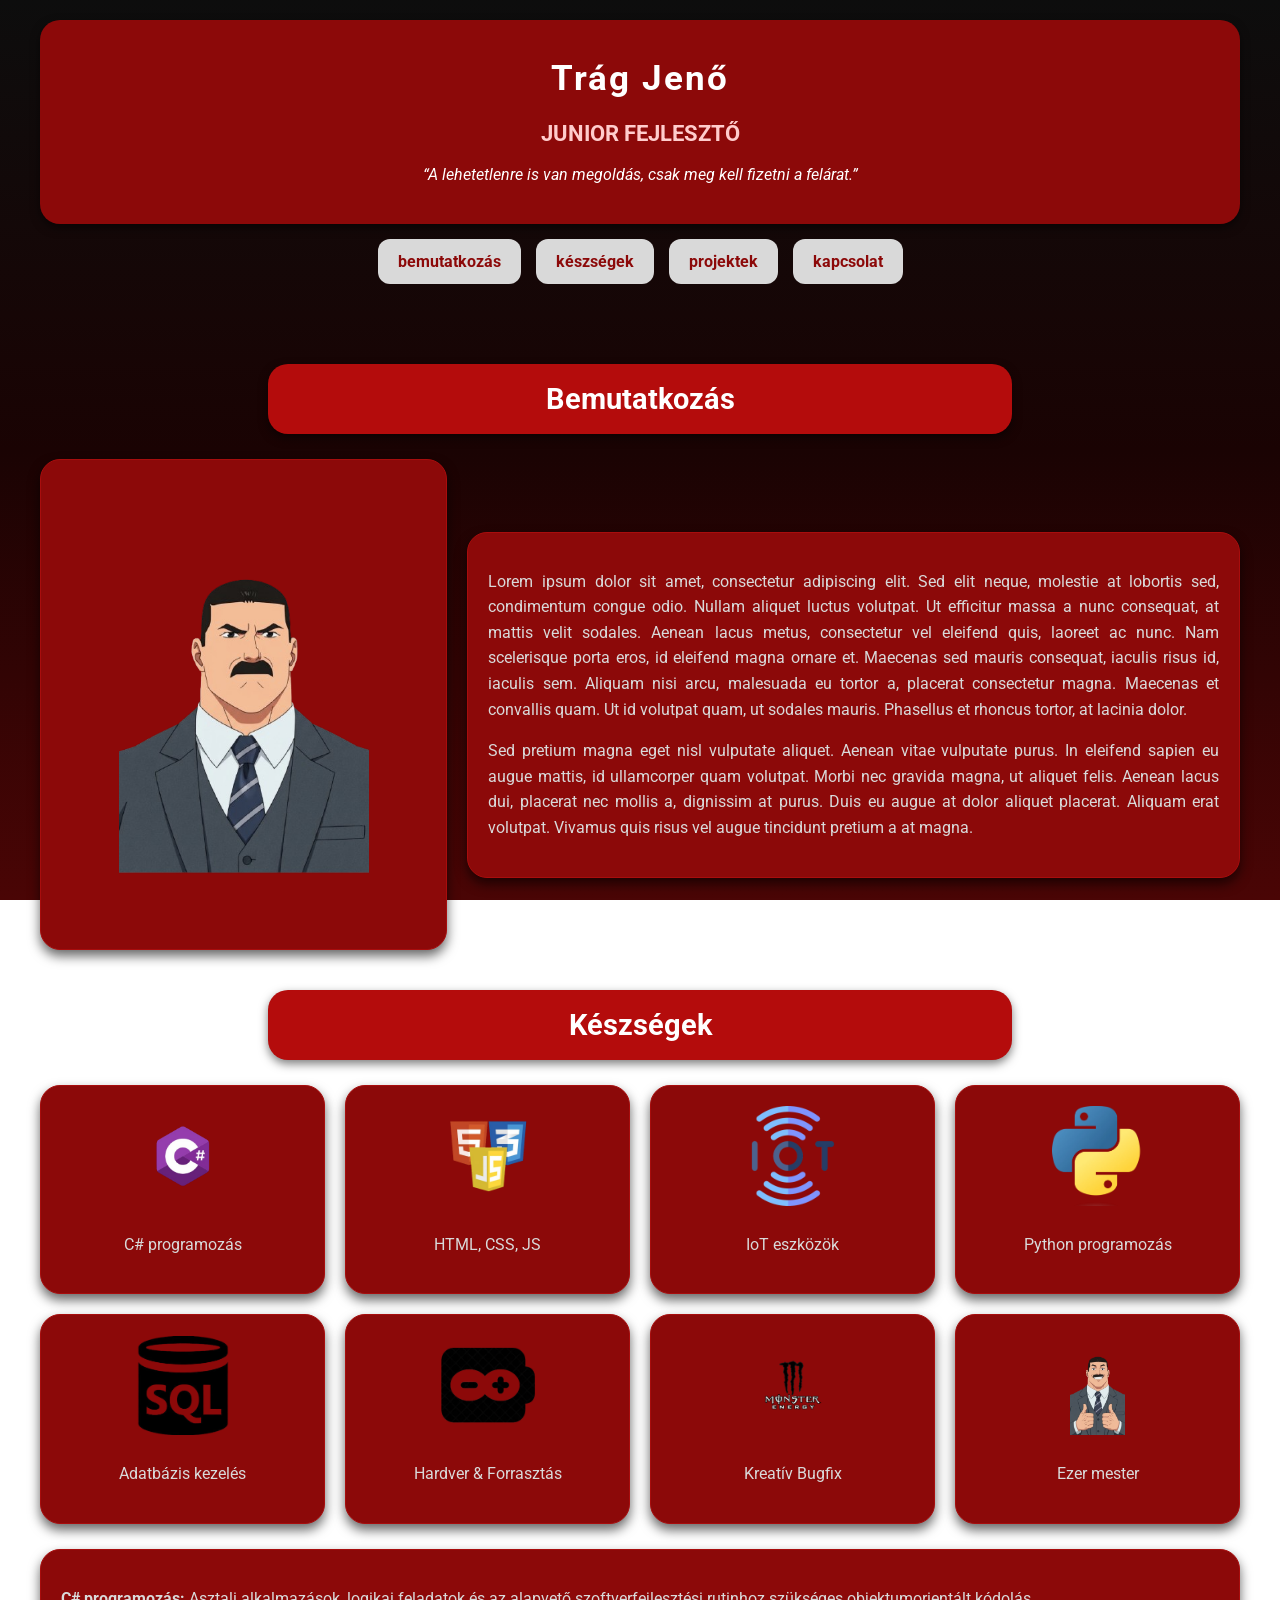
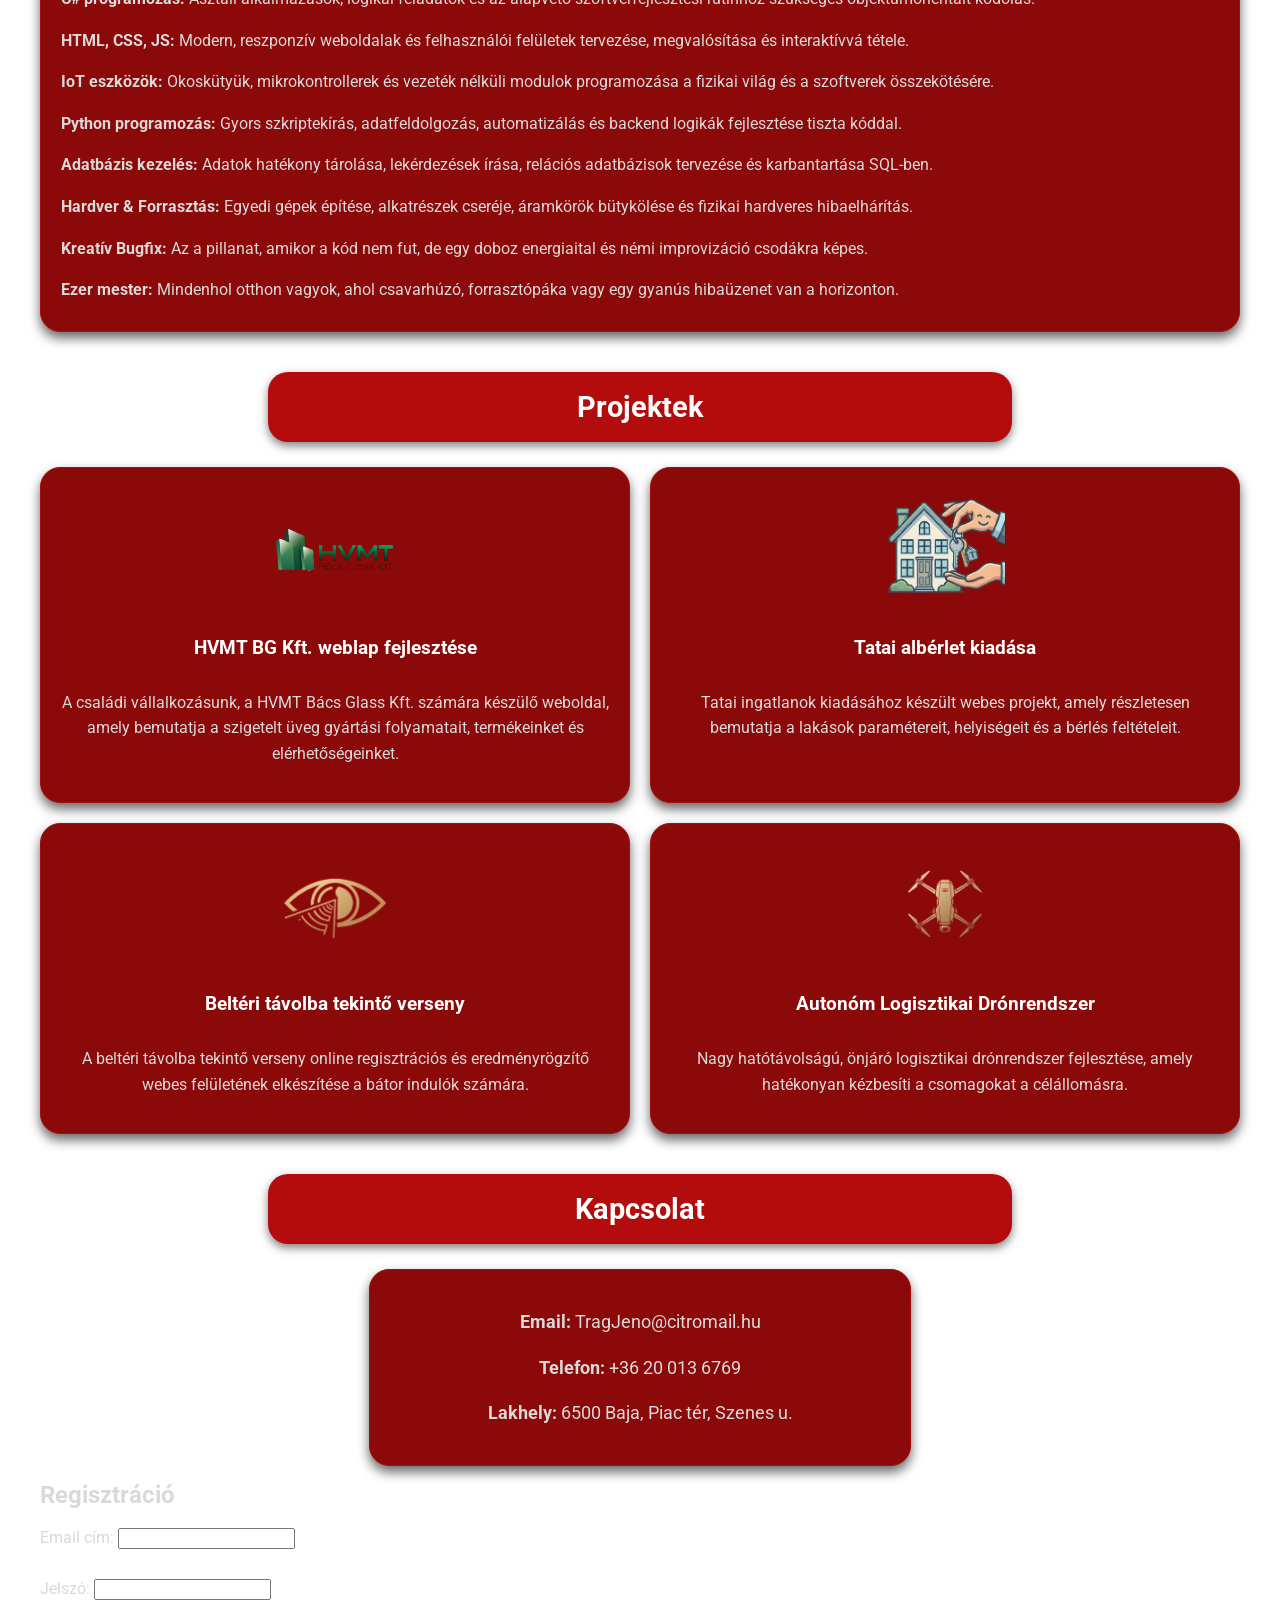
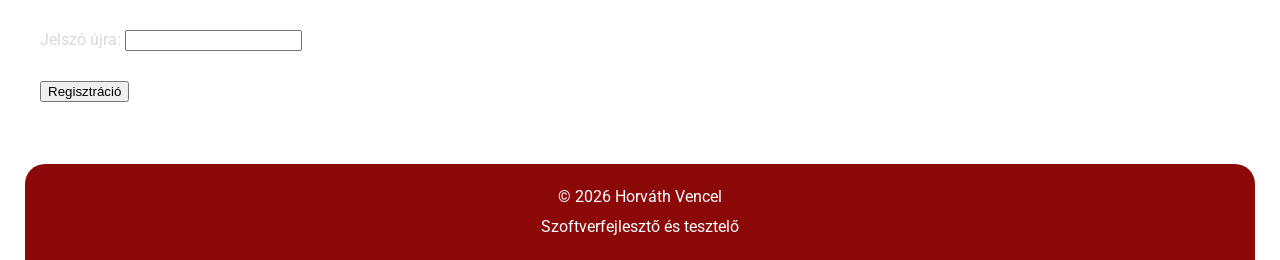
<file: index.html>
<!DOCTYPE html>
<html lang="hu">

<head>
    <meta charset="UTF-8">
    <meta name="viewport" content="width=device-width, initial-scale=1.0">
    <title>Portfólió - Trág Jenő</title>
    <!-- Google Fonts betűtípus a pluszpontért -->
    <link rel="preconnect" href="https://fonts.googleapis.com">
    <link rel="preconnect" href="https://fonts.gstatic.com" crossorigin>
    <link href="https://fonts.googleapis.com/css2?family=Roboto:wght@400;700&display=swap" rel="stylesheet">
    <link rel="stylesheet" href="css/style.css">
</head>

<body>

    <!-- FEJLÉC ÉS NAVIGÁCIÓ -->
    <header>
        <div class="header-box">
            <h1>Trág Jenő</h1>
            <h2>JUNIOR FEJLESZTŐ</h2>
            <p class="motto">“A lehetetlenre is van megoldás, csak meg kell fizetni a felárat.”</p>
        </div>
        <nav>
            <a href="#bemutatkozas">bemutatkozás</a>
            <a href="#keszsegek">készségek</a>
            <a href="#projektek">projektek</a>
            <a href="#kapcsolat">kapcsolat</a>
        </nav>
    </header>

    <main>
        <!-- BEMUTATKOZÁS SZEKCIÓ -->
        <section id="bemutatkozas">
            <h2 class="section-title">Bemutatkozás</h2>
            <div class="container bemutatkozas-container">
                <div class="card img-card">
                    <img src="img/jeno.png" alt="Trág Jenő portréja">
                </div>
                <div class="card text-card">
                    <p>Lorem ipsum dolor sit amet, consectetur adipiscing elit. Sed elit neque, molestie at
                    lobortis sed, condimentum congue odio. Nullam aliquet luctus volutpat. Ut efficitur massa a nunc
                    consequat, at mattis velit sodales. Aenean lacus metus, consectetur vel eleifend quis, laoreet ac
                    nunc. Nam scelerisque porta eros, id eleifend magna ornare et. Maecenas sed mauris consequat,
                    iaculis risus id, iaculis sem. Aliquam nisi arcu, malesuada eu tortor a, placerat consectetur magna.
                    Maecenas et convallis quam. Ut id volutpat quam, ut sodales mauris. Phasellus et rhoncus tortor, at
                    lacinia dolor.</p>
                    <p>Sed pretium magna eget nisl vulputate aliquet. Aenean vitae vulputate purus. In eleifend sapien eu
                    augue mattis, id ullamcorper quam volutpat. Morbi nec gravida magna, ut aliquet felis. Aenean lacus
                    dui, placerat nec mollis a, dignissim at purus. Duis eu augue at dolor aliquet placerat. Aliquam
                    erat volutpat. Vivamus quis risus vel augue tincidunt pretium a at magna.</p>
                </div>
            </div>
        </section>

        <!-- KÉSZSÉGEK SZEKCIÓ -->
        <section id="keszsegek">
            <h2 class="section-title">Készségek</h2>
            <div class="skills-grid">
                <div class="card skill-card">
                    <img src="img/c.png" alt="C# ikon">
                    <p>C# programozás</p>
                </div>
                <div class="card skill-card">
                    <img src="img/htmlcssjs.png" alt="HTML CSS JS ikon">
                    <p>HTML, CSS, JS</p>
                </div>
                <div class="card skill-card">
                    <img src="img/iot.png" alt="IoT ikon">
                    <p>IoT eszközök</p>
                </div>
                <div class="card skill-card">
                    <img src="img/python.webp" alt="Python ikon">
                    <p>Python programozás</p>
                </div>
                <div class="card skill-card">
                    <img src="img/sql.png" alt="SQL ikon">
                    <p>Adatbázis kezelés</p>
                </div>
                <div class="card skill-card">
                    <img src="img/mkoontroller.png" alt="Hardver ikon">
                    <p>Hardver & Forrasztás</p>
                </div>
                <div class="card skill-card">
                    <img src="img/monster.webp" alt="Bugfix ikon">
                    <p>Kreatív Bugfix</p>
                </div>
                <div class="card skill-card">
                    <img src="img/jeno2.png" alt="Ezer mester ikon">
                    <p>Ezer mester</p>
                </div>
            </div>

            <!-- Készségek részletes leírása -->
            <div class="card skills-description">
                <p><strong>C# programozás:</strong> Asztali alkalmazások, logikai feladatok és az alapvető szoftverfejlesztési rutinhoz szükséges objektumorientált kódolás.</p>
                <p><strong>HTML, CSS, JS:</strong> Modern, reszponzív weboldalak és felhasználói felületek tervezése, megvalósítása és interaktívvá tétele.</p>
                <p><strong>IoT eszközök:</strong> Okoskütyük, mikrokontrollerek és vezeték nélküli modulok programozása a fizikai világ és a szoftverek összekötésére.</p>
                <p><strong>Python programozás:</strong> Gyors szkriptekírás, adatfeldolgozás, automatizálás és backend logikák fejlesztése tiszta kóddal.</p>
                <p><strong>Adatbázis kezelés:</strong> Adatok hatékony tárolása, lekérdezések írása, relációs adatbázisok tervezése és karbantartása SQL-ben.</p>
                <p><strong>Hardver & Forrasztás:</strong> Egyedi gépek építése, alkatrészek cseréje, áramkörök bütykölése és fizikai hardveres hibaelhárítás.</p>
                <p><strong>Kreatív Bugfix:</strong> Az a pillanat, amikor a kód nem fut, de egy doboz energiaital és némi improvizáció csodákra képes.</p>
                <p><strong>Ezer mester:</strong> Mindenhol otthon vagyok, ahol csavarhúzó, forrasztópáka vagy egy gyanús hibaüzenet van a horizonton.</p>
            </div>
        </section>

        <!-- PROJEKTEK SZEKCIÓ -->
        <section id="projektek">
            <h2 class="section-title">Projektek</h2>
            <div class="projects-grid">
                <div class="card project-card">
                    <img src="img/logoo.png" alt="HVMTBG logója">
                    <h3>HVMT BG Kft. weblap fejlesztése</h3>
                    <p>A családi vállalkozásunk, a HVMT Bács Glass Kft. számára készülő weboldal, amely bemutatja a szigetelt üveg gyártási folyamatait, termékeinket és elérhetőségeinket.</p>
                </div>

                <div class="card project-card">
                    <img src="img/tata.png" alt="Tatai albérlet">
                    <h3>Tatai albérlet kiadása</h3>
                    <p>Tatai ingatlanok kiadásához készült webes projekt, amely részletesen bemutatja a lakások paramétereit, helyiségeit és a bérlés feltételeit.</p>
                </div>

                <div class="card project-card">
                    <img src="img/szem.png" alt="Távolba tekintő verseny">
                    <h3>Beltéri távolba tekintő verseny</h3>
                    <p>A beltéri távolba tekintő verseny online regisztrációs és eredményrögzítő webes felületének elkészítése a bátor indulók számára.</p>
                </div>

                <div class="card project-card">
                    <img src="img/dron.png" alt="Logisztikai drón">
                    <h3>Autonóm Logisztikai Drónrendszer</h3>
                    <p>Nagy hatótávolságú, önjáró logisztikai drónrendszer fejlesztése, amely hatékonyan kézbesíti a csomagokat a célállomásra.</p>
                </div>
            </div>
        </section>

        <!-- KAPCSOLAT SZEKCIÓ -->
        <section id="kapcsolat">
            <h2 class="section-title">Kapcsolat</h2>
            <div class="card contact-card">
                <p><strong>Email:</strong> TragJeno@citromail.hu</p>
                <p><strong>Telefon:</strong> +36 20 013 6769</p>
                <p><strong>Lakhely:</strong> 6500 Baja, Piac tér, Szenes u.</p>
            </div>
        </section>
        <h2>Regisztráció</h2>

    <form id="registerForm">

        <label>Email cím:</label>
        <input type="email" id="email">
        <br><br>

        <label>Jelszó:</label>
        <input type="password" id="password">
        <br><br>

        <label>Jelszó újra:</label>
        <input type="password" id="password2">
        <br><br>

        <button type="submit">Regisztráció</button>

    </form>
            
        
    </main>



    <!-- LÁBLÉC -->
    <footer>
        <p>© 2026 Horváth Vencel</p>
        <p>Szoftverfejlesztő és tesztelő</p>
    </footer>
    <script src="main.js"></script>
</body>

</html>
</file>
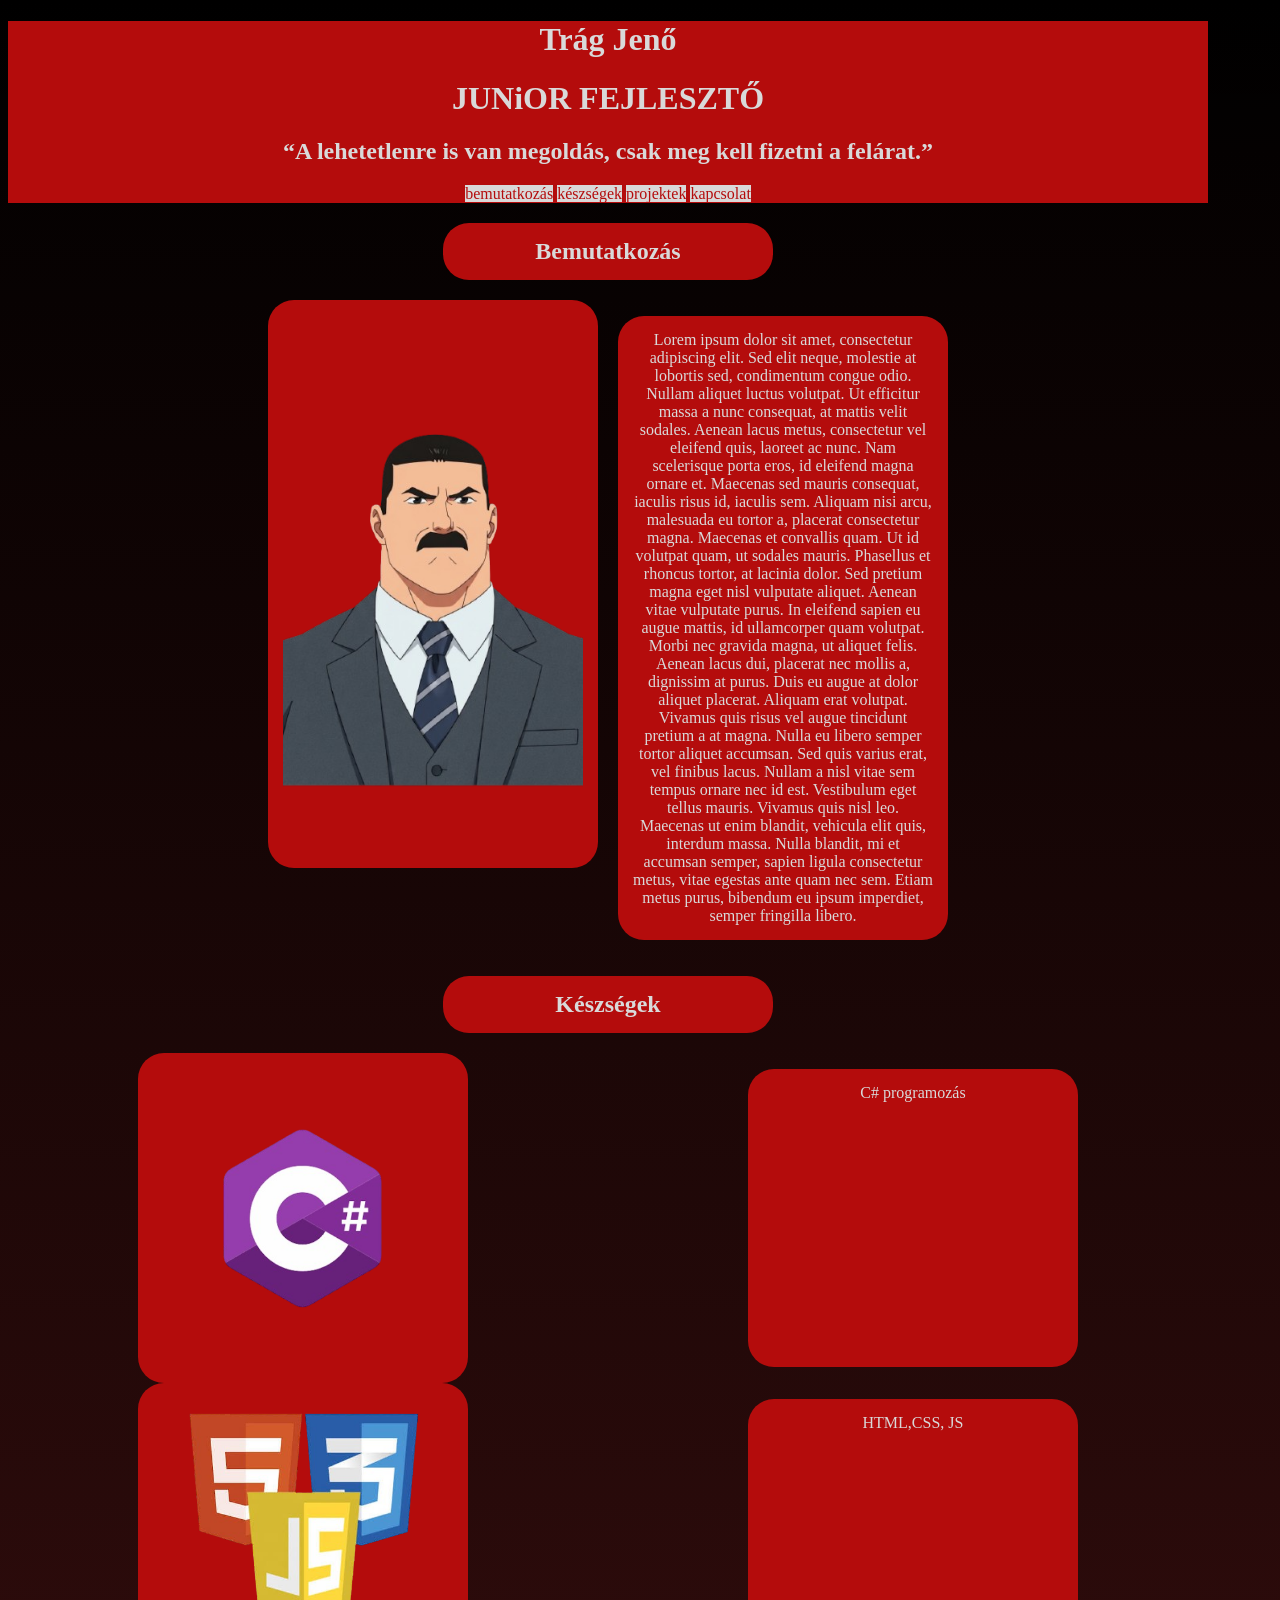
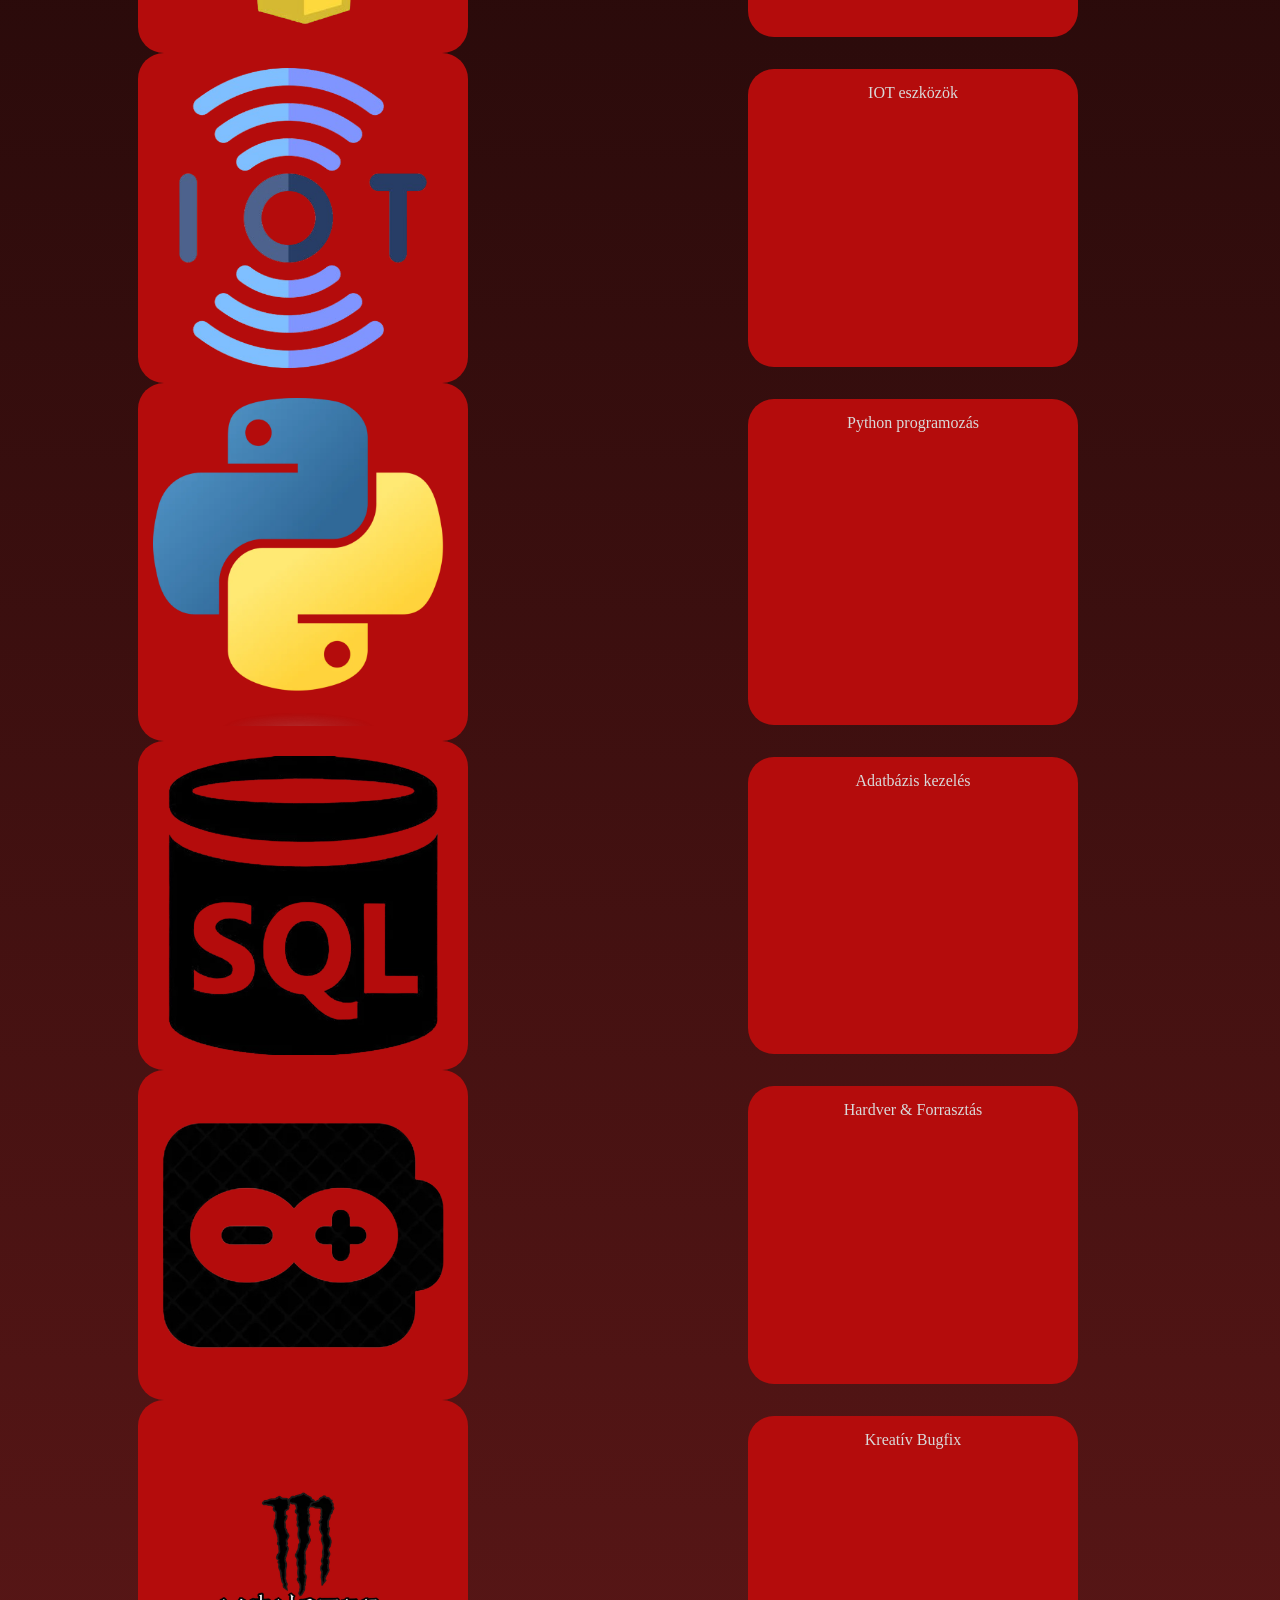
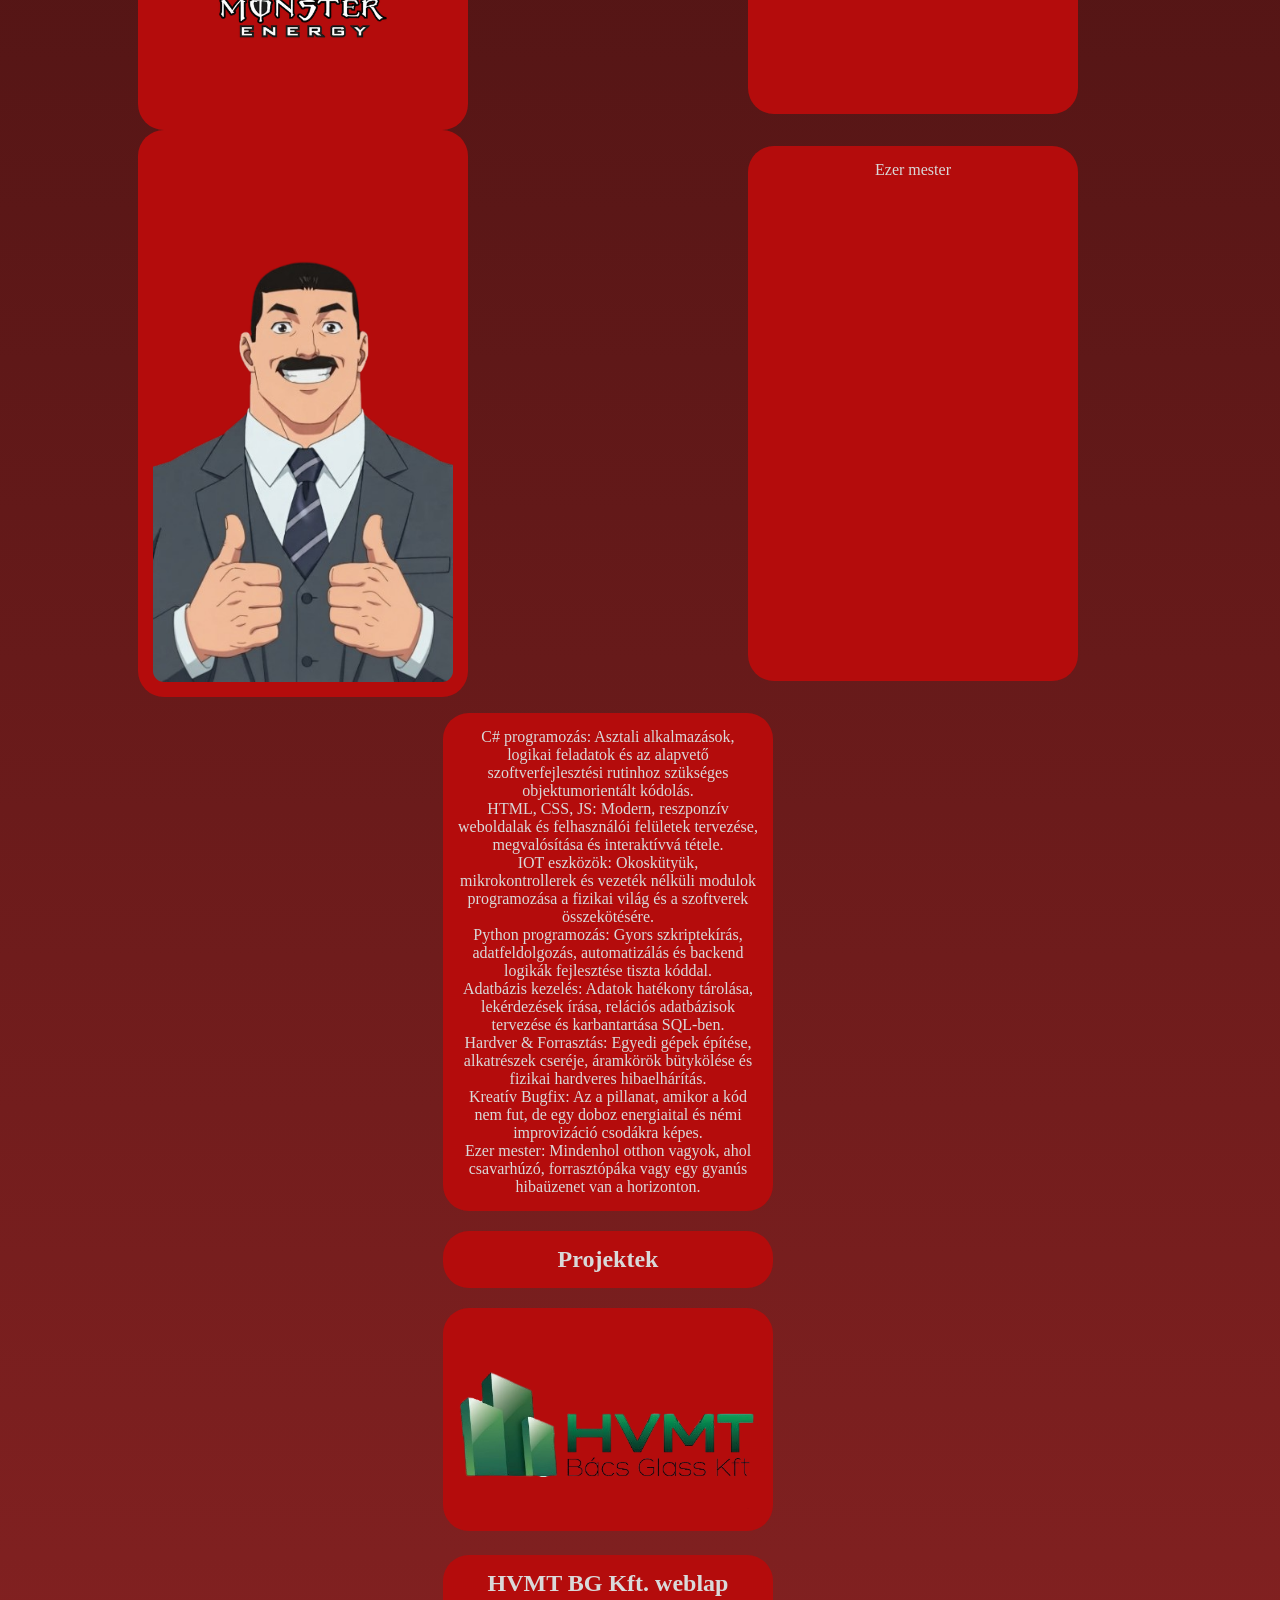
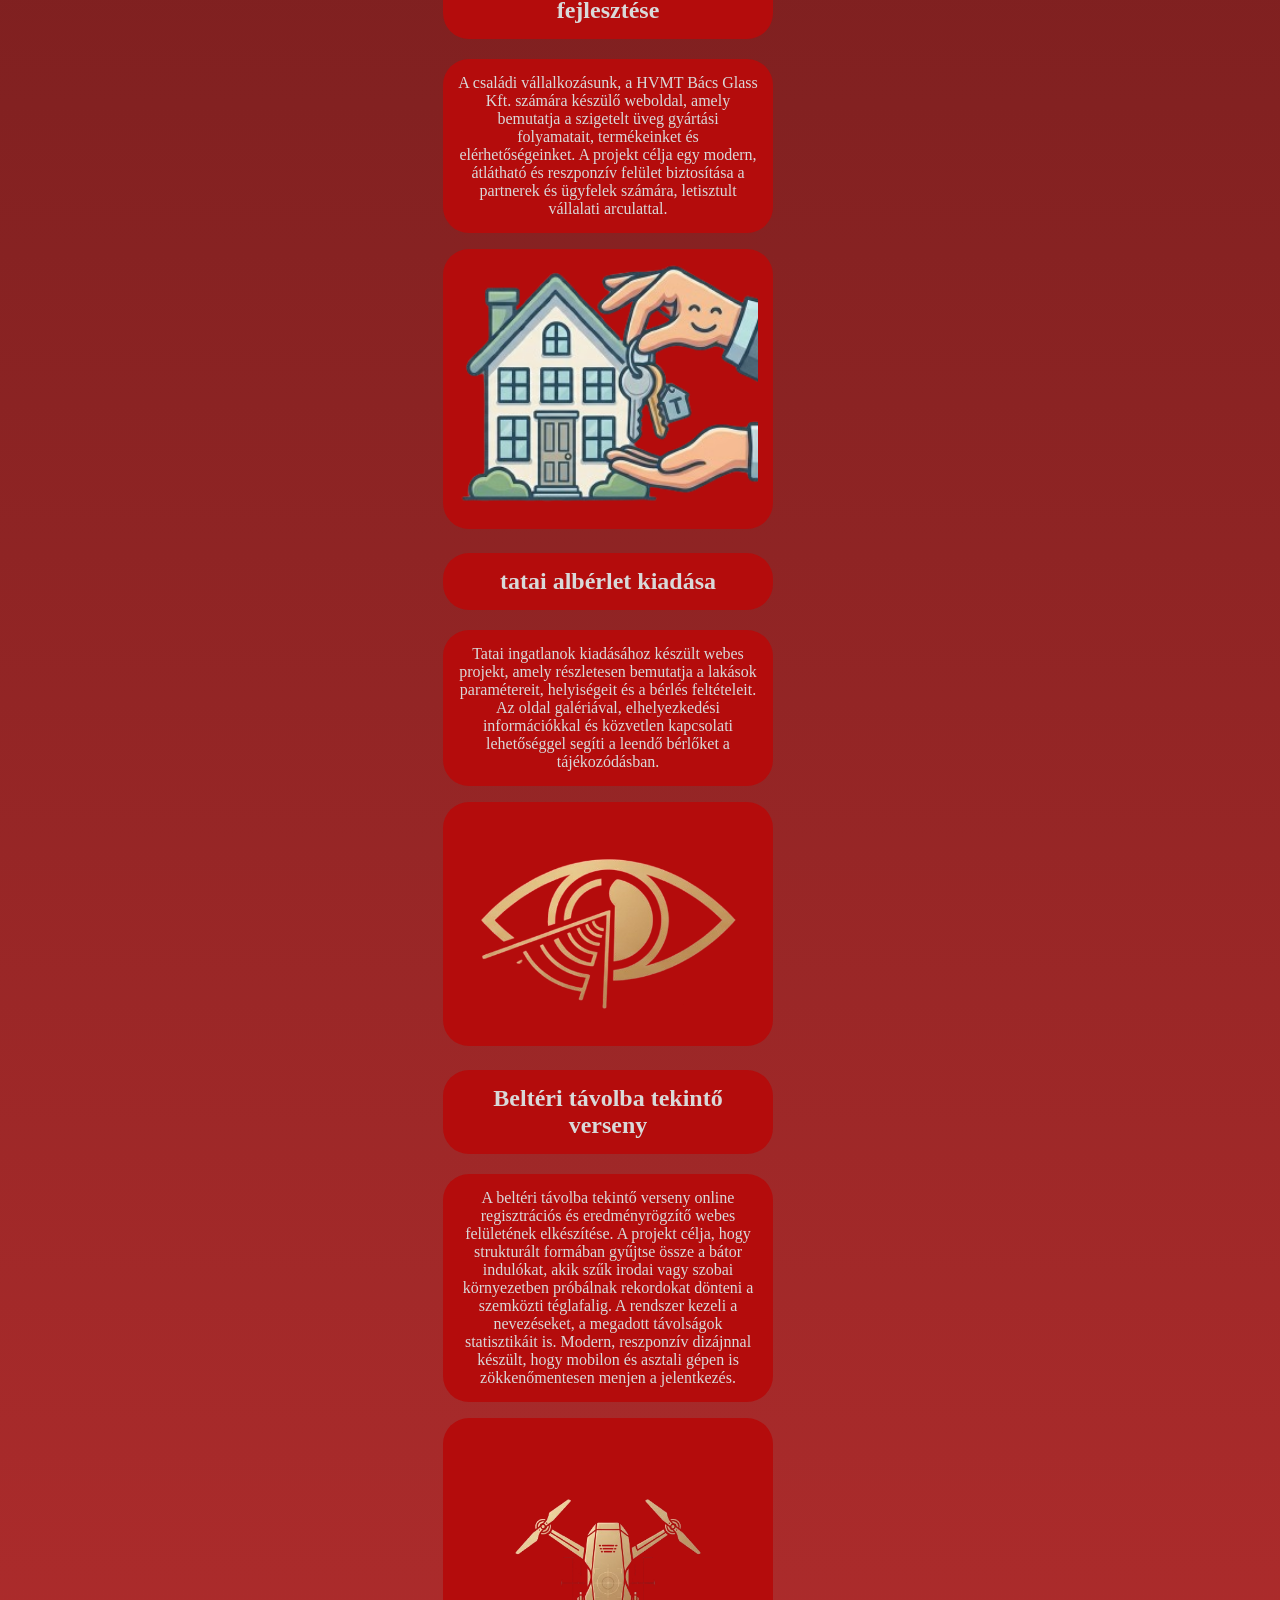
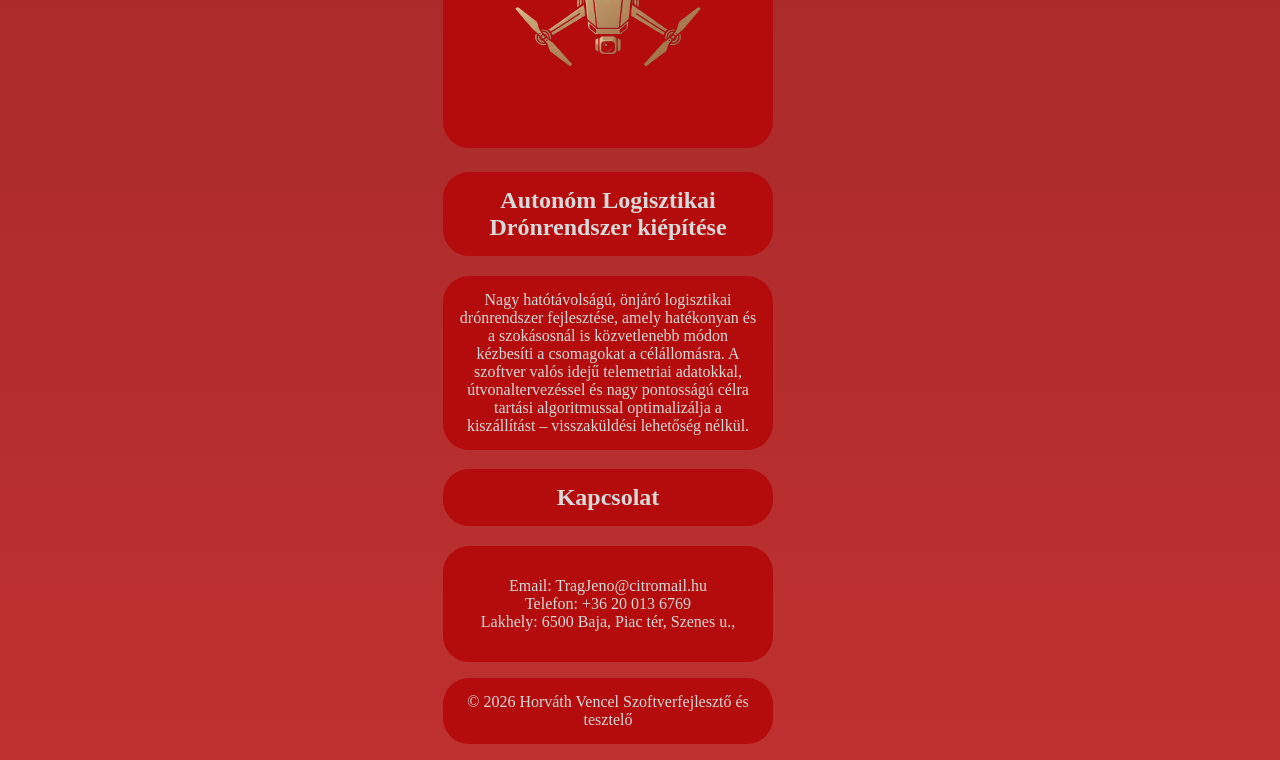
<file: portfolio/index.html>
<!DOCTYPE html>
<html lang="hu">

<head>
    <meta charset="UTF-8">
    <meta name="viewport" content="width=device-width, initial-scale=1.0">
    <title>Portfólió</title>
    <link rel="stylesheet" href="/portfolio/css/style.css">
</head>

<body>
    <header>





        <main>
            <div>
                <h1>Trág Jenő</h1>
                <h1>JUNiOR FEJLESZTŐ</h1>
                <h2>“A lehetetlenre is van megoldás, csak meg kell fizetni a felárat.”</h2>
            </div>
            <nav>
                <a href="#bemutatkozas">bemutatkozás</a>
                <a href="#keszsegek">készségek</a>
                <a href="#projektek">projektek</a>
                <a href="#kapcsolat">kapcsolat</a>
            </nav>
    </header>
    <section>
        <div>
            <h1 id="bemutatkozas" class="hatter">Bemutatkozás</h1>
        </div>

        <div class="container">
            <div>
                <img src="/portfolio/img/jeno.png" alt="" class="hatter">
            </div>

            <div>
                <p class="hatter">Lorem ipsum dolor sit amet, consectetur adipiscing elit. Sed elit neque, molestie at
                    lobortis sed, condimentum congue odio. Nullam aliquet luctus volutpat. Ut efficitur massa a nunc
                    consequat, at mattis velit sodales. Aenean lacus metus, consectetur vel eleifend quis, laoreet ac
                    nunc. Nam scelerisque porta eros, id eleifend magna ornare et. Maecenas sed mauris consequat,
                    iaculis risus id, iaculis sem. Aliquam nisi arcu, malesuada eu tortor a, placerat consectetur magna.
                    Maecenas et convallis quam. Ut id volutpat quam, ut sodales mauris. Phasellus et rhoncus tortor, at
                    lacinia dolor.
                    Sed pretium magna eget nisl vulputate aliquet. Aenean vitae vulputate purus. In eleifend sapien eu
                    augue mattis, id ullamcorper quam volutpat. Morbi nec gravida magna, ut aliquet felis. Aenean lacus
                    dui, placerat nec mollis a, dignissim at purus. Duis eu augue at dolor aliquet placerat. Aliquam
                    erat volutpat. Vivamus quis risus vel augue tincidunt pretium a at magna.
                    Nulla eu libero semper tortor aliquet accumsan. Sed quis varius erat, vel finibus lacus. Nullam a
                    nisl vitae sem tempus ornare nec id est. Vestibulum eget tellus mauris. Vivamus quis nisl leo.
                    Maecenas ut enim blandit, vehicula elit quis, interdum massa. Nulla blandit, mi et accumsan semper,
                    sapien ligula consectetur metus, vitae egestas ante quam nec sem. Etiam metus purus, bibendum eu
                    ipsum imperdiet, semper fringilla libero.</p>
            </div>
        </div>
    </section>

    <section>
        <div class="formazas">
            <div>
                <h1 id="keszsegek" class="hatter">Készségek</h1>
            </div>

            <div class="container2">
                <img src="/portfolio/img/c.png" alt="" class="hatter">
                <p class="hatter">
                    C# programozás
                </p>
            </div>
            <div class="container2">
                <img src="/portfolio/img/htmlcssjs.png" alt="" class="hatter">
                <p class="hatter">
                    HTML,CSS, JS
                </p>
            </div>
            <div class="container2">
                <img src="/portfolio/img/iot.png" alt="" class="hatter">
                <p class="hatter">
                    IOT eszközök
                </p>
            </div>
            <div class="container2">
                <img src="/portfolio/img/python.webp" alt="" class="hatter">
                <p class="hatter">
                    Python programozás
                </p>
            </div>
            <div class="container2">
                <img src="/portfolio/img/sql.png" alt="" class="hatter">
                <p class="hatter">
                    Adatbázis kezelés
                </p>
            </div>
            <div class="container2">
                <img src="/portfolio/img/mkoontroller.png" alt="" class="hatter">
                <p class="hatter">
                    Hardver & Forrasztás
                </p>
            </div>
            <div class="container2">
                <img src="/portfolio/img/monster.webp" alt="" class="hatter">
                <p class="hatter">
                    Kreatív Bugfix
                </p>
            </div>
            <div class="container2">
                <img src="/portfolio/img/jeno2.png" alt="" class="hatter">
                <p class="hatter">
                    Ezer mester
                </p>
            </div>
        </div>

        <div>
            <p class="hatter">
                C# programozás: Asztali alkalmazások, logikai feladatok és az alapvető szoftverfejlesztési rutinhoz
                szükséges objektumorientált kódolás. <br>
                HTML, CSS, JS: Modern, reszponzív weboldalak és felhasználói felületek tervezése, megvalósítása és
                interaktívvá tétele. <br>
                IOT eszközök: Okoskütyük, mikrokontrollerek és vezeték nélküli modulok programozása a fizikai világ és a
                szoftverek összekötésére. <br>
                Python programozás: Gyors szkriptekírás, adatfeldolgozás, automatizálás és backend logikák fejlesztése
                tiszta kóddal. <br>
                Adatbázis kezelés: Adatok hatékony tárolása, lekérdezések írása, relációs adatbázisok tervezése és
                karbantartása SQL-ben. <br>
                Hardver & Forrasztás: Egyedi gépek építése, alkatrészek cseréje, áramkörök bütykölése és fizikai
                hardveres hibaelhárítás. <br>
                Kreatív Bugfix: Az a pillanat, amikor a kód nem fut, de egy doboz energiaital és némi improvizáció
                csodákra képes. <br>
                Ezer mester: Mindenhol otthon vagyok, ahol csavarhúzó, forrasztópáka vagy egy gyanús hibaüzenet van a
                horizonton.
            </p>
        </div>
    </section>

    <section>
        <div>
            <h1 id="projektek" class="hatter">Projektek</h1>
        </div>

        <div class="box">
            <div class="kep">
                <img src="/portfolio/img/logoo.png" alt="HVMTBG logója" class="hatter">
            </div>
            <div class="cim">
                <h2 class="hatter">HVMT BG Kft. weblap fejlesztése</h2>
            </div>
            <div class="szoveg">
                <p class="hatter">
                    A családi vállalkozásunk, a HVMT Bács Glass Kft. számára készülő weboldal, amely bemutatja a
                    szigetelt üveg gyártási folyamatait, termékeinket és elérhetőségeinket. A projekt célja egy modern,
                    átlátható és reszponzív felület biztosítása a partnerek és ügyfelek számára, letisztult vállalati
                    arculattal.
                </p>
            </div>
        </div>


        <div class="box">
            <div class="kep">
                <img src="/portfolio/img/tata.png" alt="" class="hatter">
            </div>
            <div class="cim">
                <h2 class="hatter">tatai albérlet kiadása</h2>
            </div>
            <div class="szoveg">
                <p class="hatter">
                    Tatai ingatlanok kiadásához készült webes projekt, amely részletesen bemutatja a lakások
                    paramétereit, helyiségeit és a bérlés feltételeit. Az oldal galériával, elhelyezkedési
                    információkkal és közvetlen kapcsolati lehetőséggel segíti a leendő bérlőket a tájékozódásban.
                </p>
            </div>
        </div>


        <div class="box">
            <div class="kep">
                <img src="/portfolio/img/szem.png" alt="" class="hatter">
            </div>
            <div class="cim">
                <h2 class="hatter">Beltéri távolba tekintő verseny </h2>
            </div>
            <div class="szoveg">
                <p class="hatter">
                    A beltéri távolba tekintő verseny online regisztrációs és eredményrögzítő webes felületének
                    elkészítése. A projekt célja, hogy strukturált formában gyűjtse össze a bátor indulókat, akik szűk
                    irodai vagy szobai környezetben próbálnak rekordokat dönteni a szemközti téglafalig. A rendszer
                    kezeli a nevezéseket, a megadott távolságok statisztikáit is. Modern, reszponzív dizájnnal készült,
                    hogy mobilon és asztali gépen is zökkenőmentesen menjen a jelentkezés.
                </p>
            </div>
        </div>


        <div class="box">
            <div class="kep">
                <img src="/portfolio/img/dron.png" alt="" class="hatter">
            </div>
            <div class="cim">
                <h2 class="hatter">Autonóm Logisztikai Drónrendszer kiépítése</h2>
            </div>
            <div class="szoveg">
                <p class="hatter">
                    Nagy hatótávolságú, önjáró logisztikai drónrendszer fejlesztése, amely hatékonyan és a szokásosnál
                    is közvetlenebb módon kézbesíti a csomagokat a célállomásra. A szoftver valós idejű telemetriai
                    adatokkal, útvonaltervezéssel és nagy pontosságú célra tartási algoritmussal optimalizálja a
                    kiszállítást – visszaküldési lehetőség nélkül.
                </p>
            </div>
        </div>
    </section>

    <section>
        <div>
            <h1 id="kapcsolat" class="hatter">Kapcsolat</h1>
        </div>

        <div class="hatter">
            <p>Email: TragJeno@citromail.hu <br>
                Telefon: +36 20 013 6769 <br>
                Lakhely: 6500 Baja, Piac tér, Szenes u.,
            </p>
        </div>
    </section>
    </main>





    <footer>
        <p class="hatter">© 2026 Horváth Vencel
            Szoftverfejlesztő és tesztelő</p>
    </footer>


</body>

</html>
</file>
<file: css/style.css>
/* ALAPBEÁLLÍTÁSOK ÉS TIPOGRÁFIA */
html {
    scroll-behavior: smooth;
}

body {
    margin: 0;
    padding: 0;
    font-family: 'Roboto', sans-serif;
    background: linear-gradient(180deg, #0d0d0d 0%, #1a0303 50%, #4a0505 100%);
    background-attachment: fixed;
    color: #d9d9d9;
    line-height: 1.6;
}

main {
    max-width: 1200px;
    margin: 0 auto;
    padding: 20px;
}

/* ÁLTALÁNOS CÍMSOROK ÉS KÁRTYÁK */
h1, h2, h3 {
    margin: 10px 0;
}

.section-title {
    background-color: #b40c0c;
    color: #ffffff;
    text-align: center;
    padding: 12px;
    border-radius: 20px;
    width: 60%;
    margin: 40px auto 25px auto;
    font-size: 1.8rem;
    box-shadow: 0 4px 10px rgba(0, 0, 0, 0.5);
}

/* Kártya stílus a mintakép alapján */
.card {
    background-color: #8c0909;
    border-radius: 20px;
    padding: 20px;
    box-shadow: 0 6px 12px rgba(0, 0, 0, 0.6);
    border: 1px solid #a80d0d;
    transition: transform 0.3s ease, box-shadow 0.3s ease;
}

.card:hover {
    transform: translateY(-5px);
    box-shadow: 0 10px 20px rgba(0, 0, 0, 0.8);
}

/* FEJLÉC ÉS NAVIGÁCIÓ */
header {
    max-width: 1200px;
    margin: 20px auto;
    text-align: center;
}

.header-box {
    background-color: #8c0909;
    color: #ffffff;
    padding: 20px;
    border-radius: 20px;
    box-shadow: 0 4px 10px rgba(0, 0, 0, 0.5);
}

.header-box h1 {
    font-size: 2.2rem;
    letter-spacing: 2px;
}

.header-box h2 {
    font-size: 1.4rem;
    color: #ffcccc;
}

.motto {
    font-style: italic;
    margin-top: 10px;
}

nav {
    display: flex;
    justify-content: center;
    gap: 15px;
    margin-top: 15px;
}

nav a {
    text-decoration: none;
    background-color: #d9d9d9;
    color: #8c0909;
    font-weight: bold;
    padding: 10px 20px;
    border-radius: 12px;
    transition: background-color 0.3s ease, color 0.3s ease;
}

nav a:hover {
    background-color: #8c0909;
    color: #ffffff;
    border: 1px solid #d9d9d9;
}

/* BEMUTATKOZÁS SZEKCIÓ */
.bemutatkozas-container {
    display: flex;
    gap: 20px;
    align-items: center;
}

.img-card {
    flex: 1;
    display: flex;
    justify-content: center;
    align-items: center;
}

.img-card img {
    width: 100%;
    max-width: 250px;
    border-radius: 15px;
}

.text-card {
    flex: 2;
    text-align: justify;
}

/* KÉSZSÉGEK SZEKCIÓ */
.skills-grid {
    display: grid;
    grid-template-columns: repeat(4, 1fr);
    gap: 20px;
    margin-bottom: 25px;
}

.skill-card {
    text-align: center;
    display: flex;
    flex-direction: column;
    align-items: center;
    justify-content: center;
}

.skill-card img {
    width: 100px;
    height: 100px;
    object-fit: contain;
    margin-bottom: 10px;
}

.skills-description {
    text-align: left;
}

.skills-description p {
    margin-bottom: 8px;
}

/* PROJEKTEK SZEKCIÓ */
.projects-grid {
    display: grid;
    grid-template-columns: repeat(2, 1fr);
    gap: 20px;
}

.project-card {
    text-align: center;
    display: flex;
    flex-direction: column;
    align-items: center;
}

.project-card img {
    width: 120px;
    height: 120px;
    object-fit: contain;
    margin-bottom: 15px;
}

.project-card h3 {
    color: #ffffff;
    font-size: 1.2rem;
    margin-bottom: 10px;
}

/* KAPCSOLAT SZEKCIÓ */
.contact-card {
    max-width: 500px;
    margin: 0 auto;
    text-align: center;
    font-size: 1.1rem;
}

/* LÁBLÉC */
footer {
    background-color: #8c0909;
    color: #ffffff;
    text-align: center;
    padding: 15px;
    margin-top: 40px;
    border-radius: 20px 20px 0 0;
    max-width: 1200px;
    margin-left: auto;
    margin-right: auto;
}

footer p {
    margin: 5px 0;
}

/* RESZPONZÍV BEÁLLÍTÁSOK (800px alatti képernyőkhöz) */
@media (max-width: 800px) {
    nav {
        flex-direction: column;
        align-items: center;
    }

    nav a {
        width: 80%;
        text-align: center;
    }

    .bemutatkozas-container {
        flex-direction: column;
    }

    .skills-grid {
        grid-template-columns: repeat(2, 1fr);
    }

    .projects-grid {
        grid-template-columns: 1fr;
    }

    .section-title {
        width: 90%;
    }
}

@media (max-width: 500px) {
    .skills-grid {
        grid-template-columns: 1fr;
    }
}
</file>
<file: portfolio/css/style.css>
html{
    scroll-behavior: smooth;
}
body{

    background: linear-gradient(180deg, rgba(0, 0, 0, 1) 0%, rgba(180, 12, 12, 0.85) 100%);
    text-align: center;
    scroll-behavior: smooth;
    max-width: 1200px;
    justify-content: center;
}
header{
    background-color: rgb(180 12 12);
    color: rgb(217 217 217);
    text-align: center;
    max-width: 1200px;
    margin-left: auto;
    margin-right: auto;
}
a{
    text-decoration: none;
    background-color: rgb(217 217 217);
    color: rgb(180 12 12);
}
a:hover{
    background-color: rgb(180 12 12);
    color: rgb(217 217 217);
}
section,div,h1{
   
    color: rgb(217 217 217);
}
.hatter{
    background-color: rgb(180 12 12);
    border-radius: 26px;
    padding-inline-start: 20px;
    text-align: center;
    padding: 15px;
    color: rgb(217 217 217);
    margin-left: auto;
    margin-right: auto;
}
.hatter,img{
    width: 300px;
    
}

.container {
  display: flex;
  flex-direction: row;
  flex-wrap: wrap;
  justify-content: center;
  align-items: stretch;
  align-content: stretch;
  gap: 20px;
  margin-left: auto;
    margin-right: auto;
}
.container2 {
  display: flex;
  flex-direction: row;
  flex-wrap: wrap;
  justify-content: center;
  align-content: stretch;
  gap: 20px;
  margin-left: auto;
    margin-right: auto;
}
</file>
